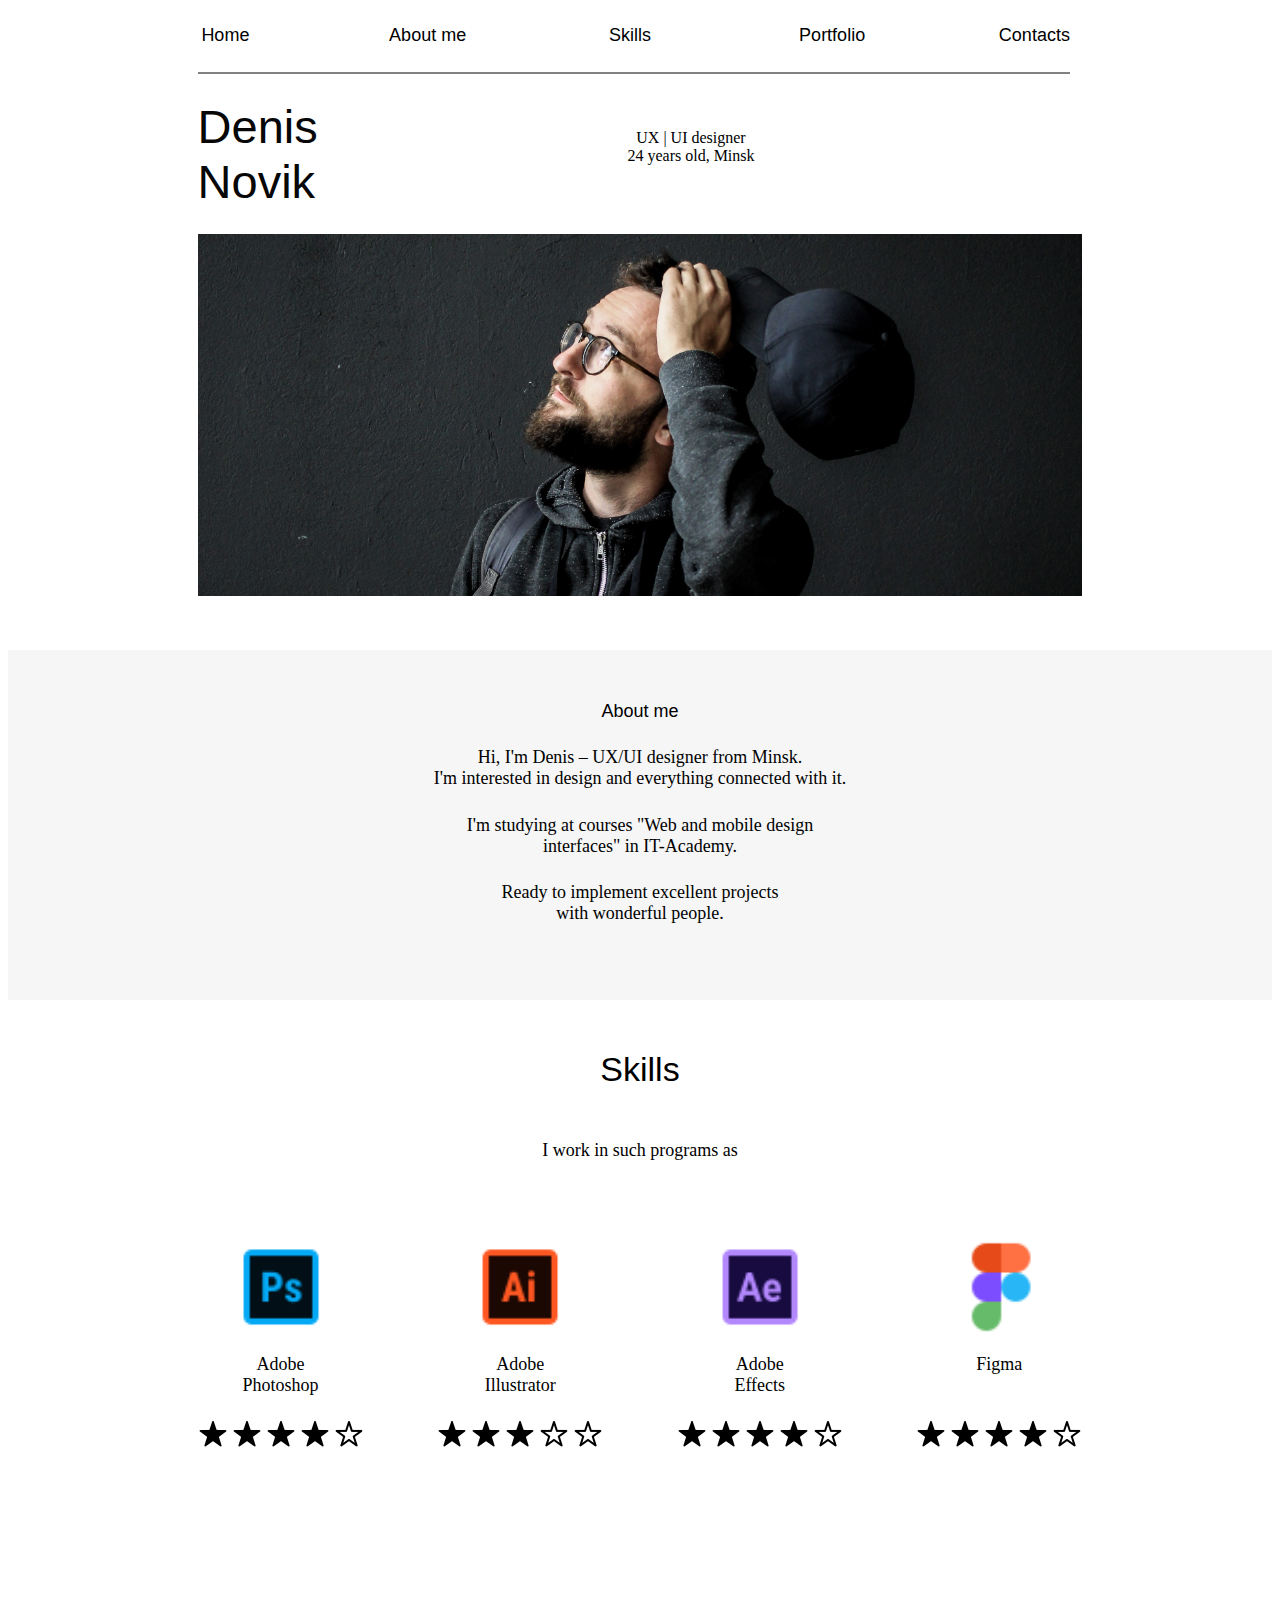
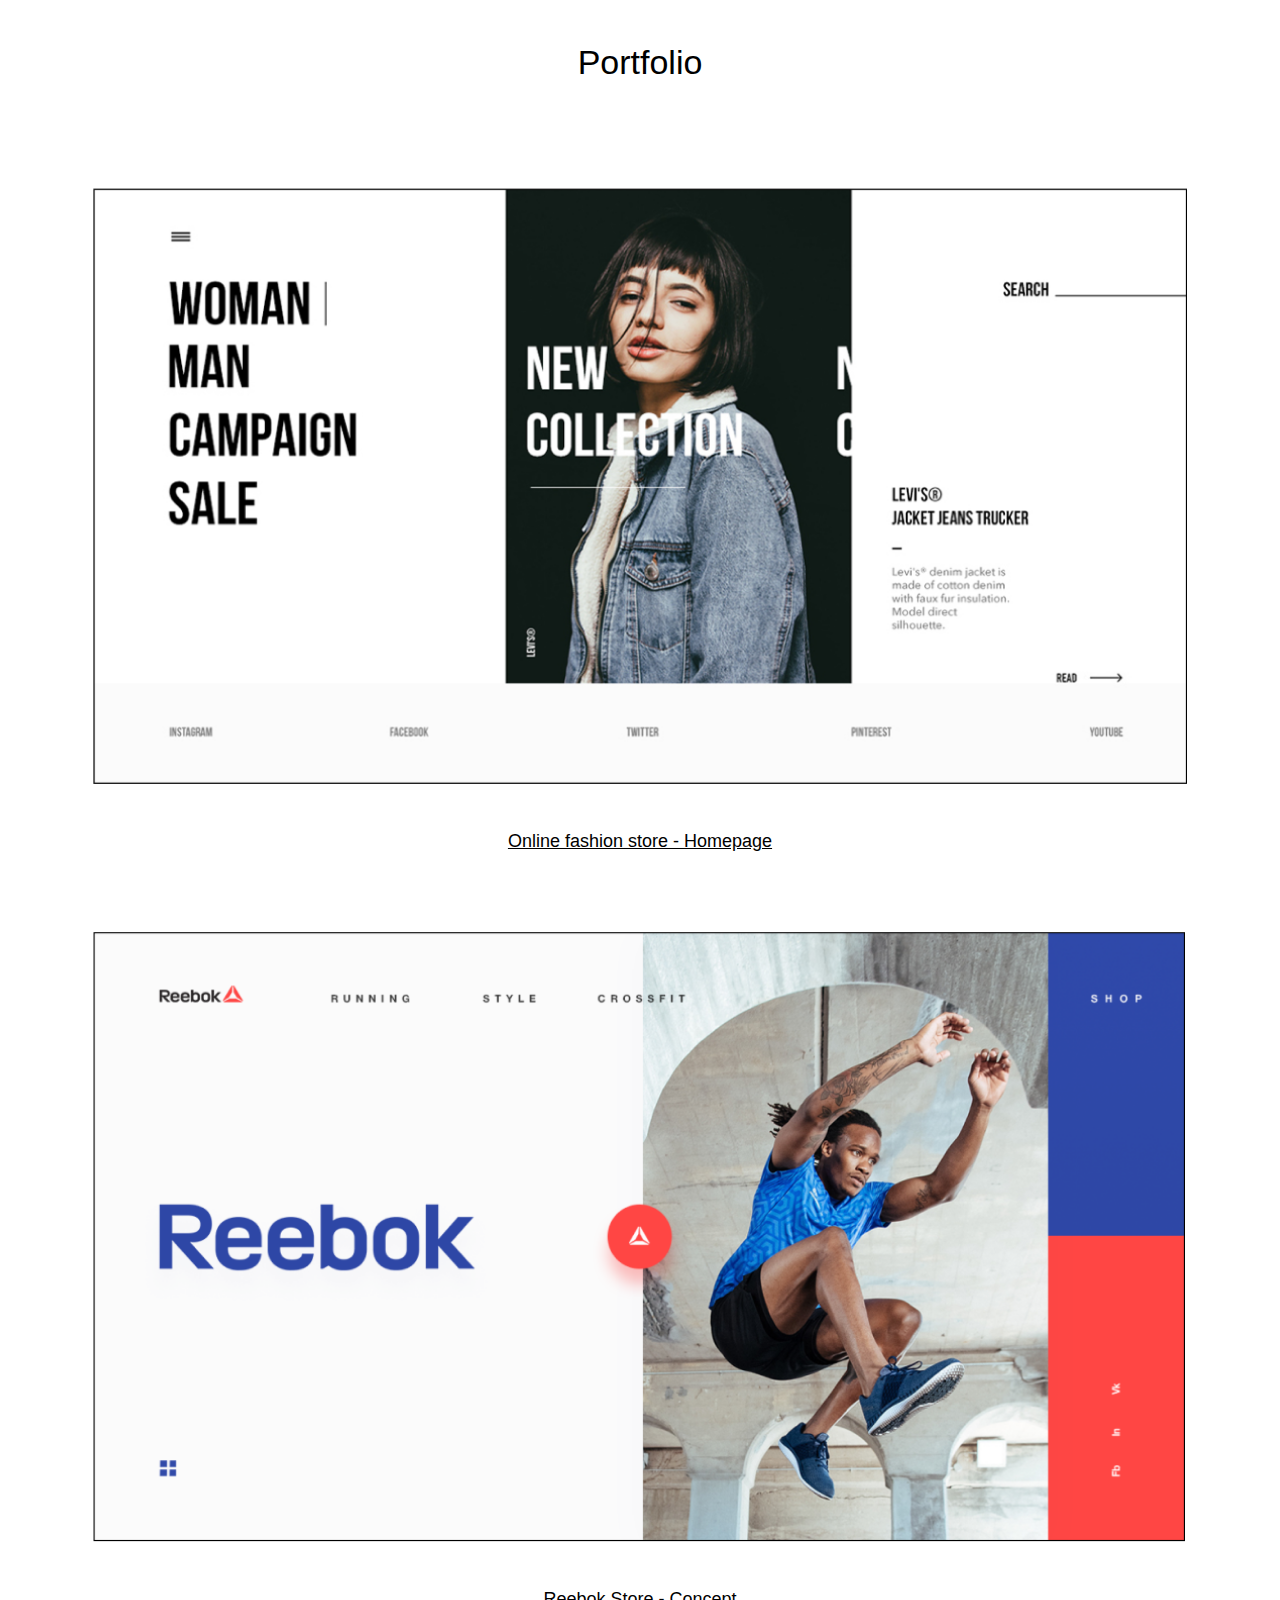
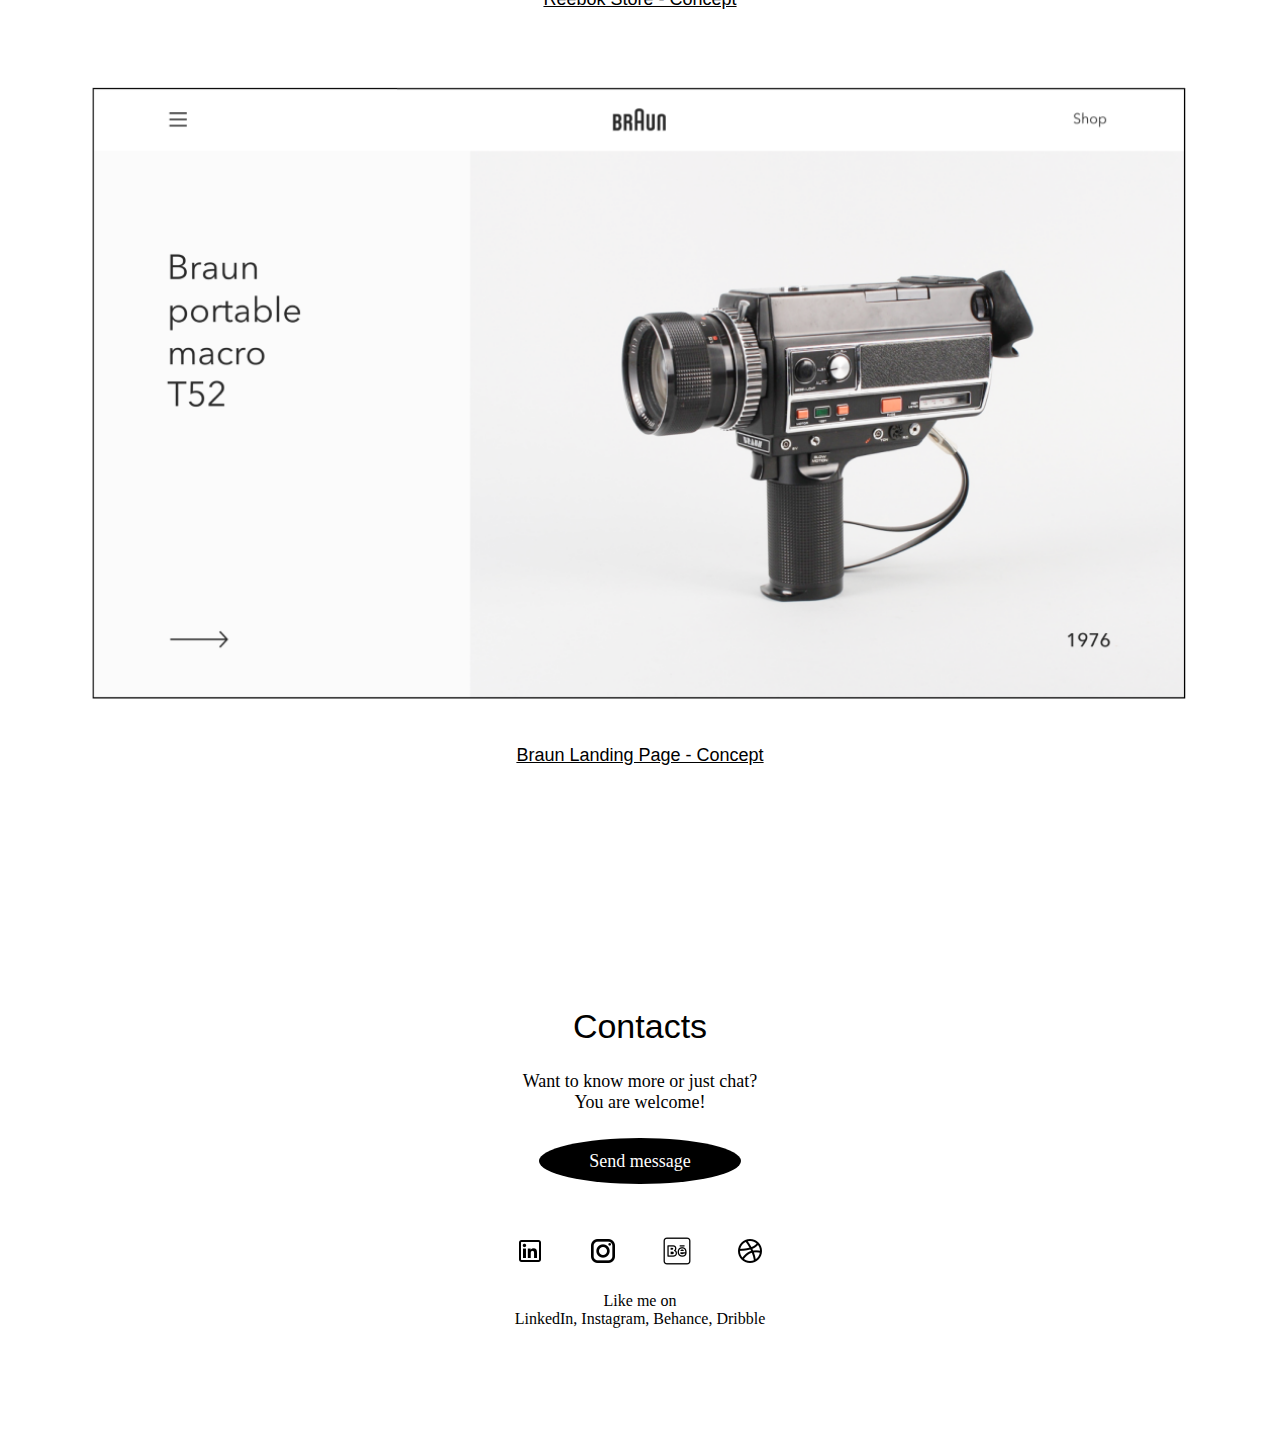
<file: lab-1+2/index.html>
<!DOCTYPE html>
<html lang="en">
<head>
    <link rel="stylesheet" href="styles.css">
    <meta charset="UTF-8">
    <meta name="viewport" content="width=device-width, initial-scale=1">
    <title>Frame</title>
</head>
<body>
<div class="container-header" >
    <div class="Home">Home</div>
    <div class="About">About me</div>
    <div class="Skills">Skills</div>
    <div class="Portfolio">Portfolio</div>
    <div class="Contacts">Contacts</div>
</div>

<div class="mobil" >
    <div class="Home">Home</div>
    <div class="About">About me</div>
    <div class="Skills">Skills</div>
    <div class="Portfolio">Portfolio</div>
    <div class="Contacts">Contacts</div>
</div>
<div class="line"></div>

<div class="container-name">
    <div class="Denis">Denis<br>Novik</div>
    <div class="about_denis">
        UX | UI designer<br>
        24 years old, Minsk
    </div>
</div>
<img src="images/man1.jpg" class="Image1" alt="">


<div class="container-about">

    <div class="ABOUT1">About me</div>

    <div class="first-about">
        <div>Hi, I'm Denis – UX/UI designer from Minsk.</div>
        <div>I'm interested in design and everything connected with it.</div>
    </div>

    <div class="second-about">
        <div>I'm studying at courses "Web and mobile design</div>
        <div>interfaces" in IT-Academy.</div>
    </div>

    <div class="third-about">
        <div>Ready to implement excellent projects</div>
        <div>with wonderful people.</div>
    </div>

</div>
<div class="SKILLS">
    <div class="skill">Skills</div>
    <div class="skill_text">I work in such programs as</div>
</div>


<div class="container-skills">

    <div class="Photoshop">
        <img src="images/icons8-adobe-photoshop-48.png" class="skill-icons" alt="">
        <div class="skill_text">
            <div>Adobe</div>
            <div>Photoshop</div>
        </div>
        <div class = "skills-stars">
            <img class="star" src="images/icons8-звезда-30.png" alt="star">
            <img class="star" src="images/icons8-звезда-30.png" alt="star">
            <img class="star" src="images/icons8-звезда-30.png" alt="star">
            <img class="star" src="images/icons8-звезда-30.png" alt="star">
            <img class="star" src="images/icons8-звезда-30-пустая.png" alt="">
        </div>
    </div>

    <div class="Illustrator">
        <img src="images/icons8-adobe-illustrator-48.png" class="skill-icons" alt="">
        <div class="skill_text">
            <div>Adobe</div>
            <div>Illustrator</div>
        </div>
        <div class = "skills-stars">
            <img class="star" src="images/icons8-звезда-30.png" alt="star">
            <img class="star" src="images/icons8-звезда-30.png" alt="star">
            <img class="star" src="images/icons8-звезда-30.png" alt="star">
            <img class="star" src="images/icons8-звезда-30-пустая.png" alt="star">
            <img class="star" src="images/icons8-звезда-30-пустая.png" alt="star">
        </div>
    </div>

    <div class="Effects">
        <img src="images/icons8-adobe-after-effects-48.png" class="skill-icons" alt="">
        <div class="skill_text">
            <div>Adobe</div>
            <div>Effects</div>
        </div>
        <div class = "skills-stars">
            <img class="star" src="images/icons8-звезда-30.png" alt="star">
            <img class="star" src="images/icons8-звезда-30.png" alt="star">
            <img class="star" src="images/icons8-звезда-30.png" alt="star">
            <img class="star" src="images/icons8-звезда-30.png" alt="star">
            <img class="star" src="images/icons8-звезда-30-пустая.png" alt="star">
        </div>
    </div>

    <div class="Figma">
        <img src="images/icons8-figma-48.png" class="skill-icons" alt="">
        <div class="skill_text">
            <div>Figma
                <br>
                <br>
            </div>
        </div>
        <div class = "skills-stars">
            <img class="star" src="images/icons8-звезда-30.png" alt="star">
            <img class="star" src="images/icons8-звезда-30.png" alt="star">
            <img class="star" src="images/icons8-звезда-30.png" alt="star">
            <img class="star" src="images/icons8-звезда-30.png" alt="star">
            <img class="star" src="images/icons8-звезда-30-пустая.png" alt="star  ">
        </div>
    </div>

</div>


<div class="port">Portfolio</div>
<div class="container-portfolio">
    <div class="shop">
        <img class="shops" src="images/shop.png" alt="">
        <div>Online fashion store - Homepage</div>
    </div>
    <div class="reebok">
        <img class="shops" src="images/reebok.png" alt="">
        <div>Reebok Store - Concept</div>
    </div>
    <div class="braun">
        <img class="shops" src="images/braun.png" alt="">
        <div>Braun Landing Page - Concept</div>
    </div>
</div>


<div class="container-contacts">
    <div class="contact">
        <div>Contacts</div>
        <div>
            <div>Want to know more or just chat?</div>
            <div>You are welcome!</div>
        </div>
        <div>Send message</div>
    </div>

    <div class="contact-icons">
        <div class="images-footer">
            <img src="images/icons8-линкедин-32.png" alt="">
            <img src="images/icons8-instagram-32.png" alt="">
            <img src="images/icons8-behance-32.png" alt="">
            <img src="images/icons8-dribbble-32.png" alt="">
        </div>
        <div>Like me on</div>
        <div>LinkedIn, Instagram, Behance, Dribble</div>
    </div>


</div>

</body>
</html>
</file>
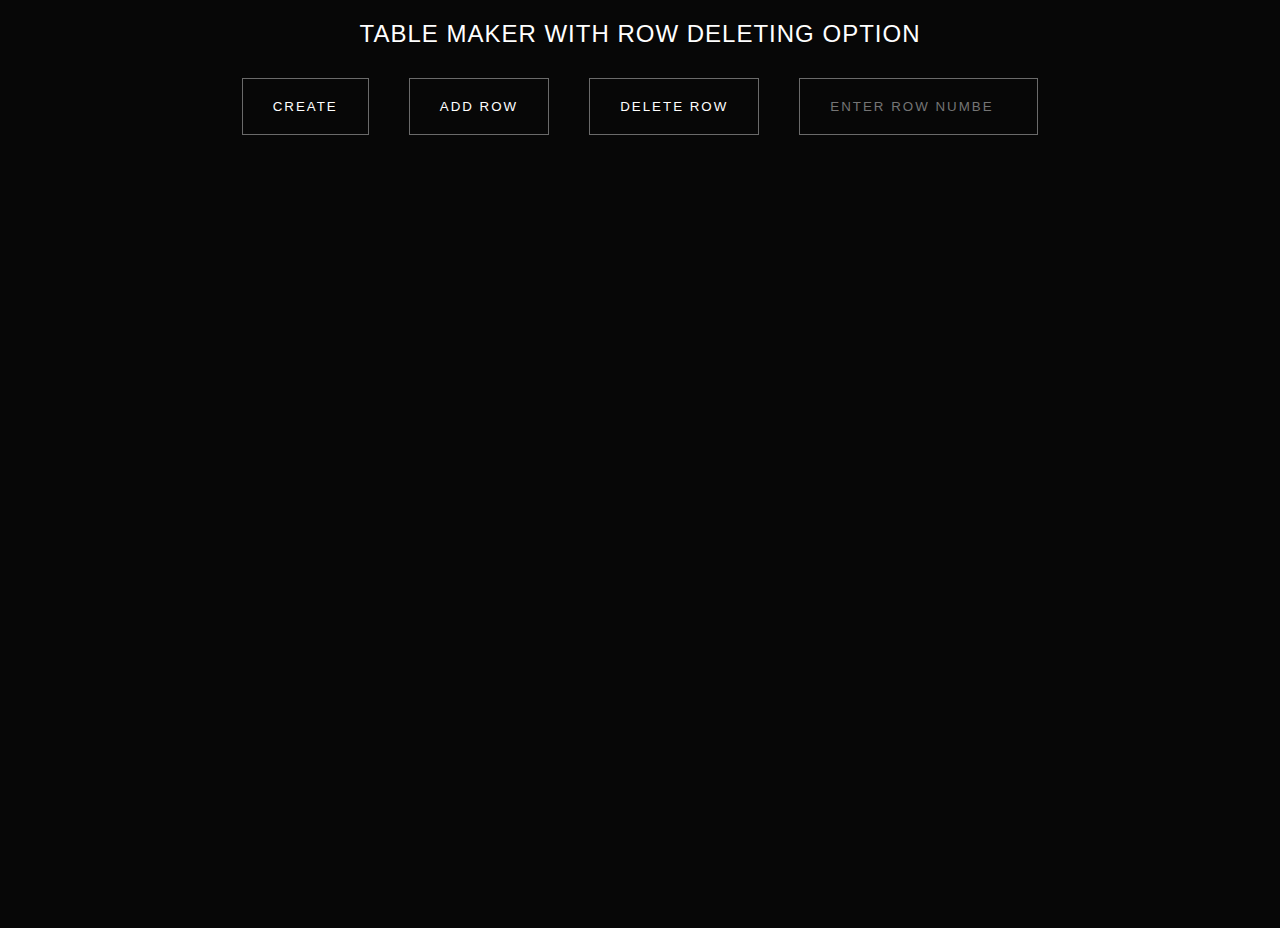
<file: lab-3/index.html>
<!DOCTYPE html>
<html lang="en">
<head>
  <link rel="stylesheet" href="styles.css">
  <script src="table.js"></script>
  <meta charset="UTF-8">
  <title>WebProgramming_CreateTable</title>
</head>
<body>
<h2>
  Table maker with row deleting option
</h2>
<div style="display: flex; justify-content: center">
<button class="creator" onclick="tablemaker()">Create</button>
<button class="add" onclick="add()">Add row</button>
<button class="delete" onclick="del()">Delete row</button>
<label for="a"></label><input id="a" type="number" value="null" placeholder="Enter row number">
</div>
</body>
</html>
</file>
<file: lab-1+2/styles.css>
.container-header, .line{
    display: flex;
    flex-direction: row;
    justify-content: center;
    margin-left: 10%;
    margin-right: 10%;
    margin-bottom: 2%;
    margin-top: 2%;
}
.mobil{
    display: none;
}
.container-header > div{
    width: calc(100%/5);
    margin-right: 2%;
    font-size: 18px;
    font-family: 'Gilroy-Bold', sans-serif;
    text-align: center;
}
.container-header:last-child{
    margin-right: 0;
}

.line{
    border: 1px solid #828282;
    margin-right: 16%;
    margin-left: 15%;
}

.container-name{
    display: flex;
    align-items: baseline;
    margin-left: 15%;
    margin-right: 15%;
    margin-bottom: 2%;
}
.Denis{
    font-family: 'Gilroy-Bold',sans-serif;
    font-size: 47px;
    color: #070707;
    text-align: left;
}
.about_denis{
    padding-left: 35%;
    text-align: center;
}
.Image1 {
    margin-left: 15%;
    margin-right: 15%;
    width: 70%;
    margin-bottom: 4%;
}


.container-about, .container-portfolio, .container-contacts{
    display: flex;
    flex-direction: column;
    text-align: center;
    justify-content: space-between;
    padding-bottom: 4%;
    padding-top: 4%;
    background-color: #F6F6F6;
    margin-bottom: 4%;
}
.container-about > div, .contact>div{
    padding-bottom: 2%;
    font-size: 18px;
}

.ABOUT1, .skill, .port,.contact>div:first-child{
    font-size: 34px;
    font-family: 'Gilroy-Bold',sans-serif;
}


.SKILLS{
    display: flex;
    flex-direction: column;
    text-align: center;
    margin-bottom: 2%;
}
.skill_text{
    font-size: 18px;
    padding-top: 4%;
    padding-bottom: 4%;
}

.container-skills{
    display: flex;
    flex-direction: row;
    justify-content: space-between;
    text-align: center;
    margin-right: 15%;
    margin-left: 15%;
    margin-bottom: 15%;
}
.skill-icons{
    padding-bottom: 4%;
}
.skill-icons{
    width: 65%;
}
.skills-stars{
    flex-wrap: nowrap ;
    white-space: nowrap;
    padding-top: 10%;
}

.port{
    text-align: center;
    margin-bottom: 4%;
}

.container-portfolio{
    background-color: white;
    margin-bottom: 5%;
}
.container-portfolio>div>div:last-child{
    padding-top: 3%;
    padding-bottom: 6%;
    font-family: 'Gilroy-Medium',sans-serif;
    font-size: 18px;
    line-height: 22px;
    text-decoration-line: underline;

}

.container-contacts{
    background-color: white;
}
.contact>div:last-child{
    text-align: center;
    padding-top: 1%;
    padding-bottom: 1%;
    margin-left: 42%;
    margin-right: 42%;
    margin-bottom: 4%;
    color: white;
    background-color: black;
    border-radius: 100%;
}

.images-footer{
    display: flex;
    flex-direction: row;
    justify-content: space-between;
    margin-left: 40%;
    margin-right: 40%;
    padding-bottom: 2%;
}
.images-footer>div{
    margin-right: 10%;
}
.images-footer:last-child{
    font-family: 'Gilroy-Medium', serif;
    font-size: 14px;
    text-align: center;
}

@media screen and (max-width: 600px) {
    .container-header{
        display: none;
    }
    .star{
        width: 20px;
        height: 20px;
    }
    .shops{
        width: 300px;
    }
    .mobil{
        display: flex;
        flex-direction: column;
        justify-content: center;
        align-items: center;

    }
    .mobil>div{
        margin-bottom: 4%;
        font-size: 20px;
    }
    .container-skills{
        flex-direction: column;
    }
    .skill-icons{
        width: 100px;
        height: 100px;
    }
}
@media screen and (min-width: 600px) {
    .container-header{
        display: none;
    }
    .star{
        width: 20px;
        height: 20px;
    }
    .shops{
        width: 500px;
    }
    .mobil{
        display: flex;
        flex-direction: column;
        justify-content: center;
        align-items: center;

    }
    .mobil>div{
        margin-bottom: 4%;
        font-size: 20px;
    }
    .container-skills{
        flex-direction: column;
    }
    .skill-icons{
        width: 100px;
        height: 100px;
    }
}
@media screen and (min-width: 768px) {

    .container-header{
        display: flex;
        flex-direction: row;
        justify-content: center;
        margin-left: 10%;
        margin-right: 10%;
        margin-bottom: 2%;
        margin-top: 2%;
    }
    .mobil{
        display: none;
    }
    .container-skills{
        display: flex;
        flex-direction: row;
        justify-content: space-between;
        text-align: center;
        margin-right: 15%;
        margin-left: 15%;
        margin-bottom: 15%;
    }
    .star{
        width: 20px;
        height: 20px;
    }
    .shops{
        width: 668px;
    }

}
@media screen and (min-width: 992px) {
    .star{
        width: 25px;
        height: 25px;
    }
    .shops{
        width: 892px;
    }
}
@media screen and (min-width: 1200px) {
    .star{
        width: 30px;
        height: 30px;
    }
    .shops{
        width: 1100px;
    }
}
</file>
<file: lab-3/styles.css>
body {
    background-color: #070707;
    min-height: 100vh;
    font-family: 'Montserrat', sans-serif;
}
h2{
    text-align: center;
    tab-size: 20px;
    color: white;
    letter-spacing: 1px;
    font-weight: 500;
    text-transform: uppercase;
}

table,  td{
    border: 1px solid white;
    border-collapse: collapse;
    color: white;
    padding: 10px 15px;
    letter-spacing: 2px;
    font-weight: 300;
}

button, input {
    text-decoration: none;
    display: inline-block;
    padding: 20px 30px;
    margin: 10px 20px;
    position: relative;
    color: white;
    border: 1px solid rgba(255, 255, 255, .4);
    background: none;
    font-weight: 300;
    text-transform: uppercase;
    letter-spacing: 2px;
}
input{
    border: 1px solid rgba(255, 255, 255, .4);
}
.creator:before, .creator:after, .add:before, .add:after,.delete:before, .delete:after {
    content: "";
    position: absolute;
    width: 0;
    height: 0;
    opacity: 0;
    box-sizing: border-box;
}
.creator:before, .add:before, .delete:before {
    bottom: 0;
    left: 0;
    border-left: 1px solid white;
    border-top: 1px solid white;
    transition: 0s ease opacity .2s;
}
.creator:after,  .add:after, .delete:after{
    top: 0;
    right: 0;
    border-right: 1px solid white;
    border-bottom: 1px solid white;
    transition: 0s ease opacity .1s;
}
.creator:hover:before,
.creator:hover:after,
.add:hover:before,
.add:hover:after,
.delete:hover:before,
.delete:hover:after{
    height: 100%;
    width: 100%;
    opacity: 1;
}
.creator:hover:before,
.add:hover:before,
.delete:hover:before{
    transition: 0s ease opacity 0s;
}
.creator:hover:after,
.add:hover:after,
.delete:hover:after{
    transition: 0s ease opacity .4s;
}
.creator:hover,
.add:hover,
.delete:hover {
    background: rgba(255, 255, 255, .2);
}
</file>
